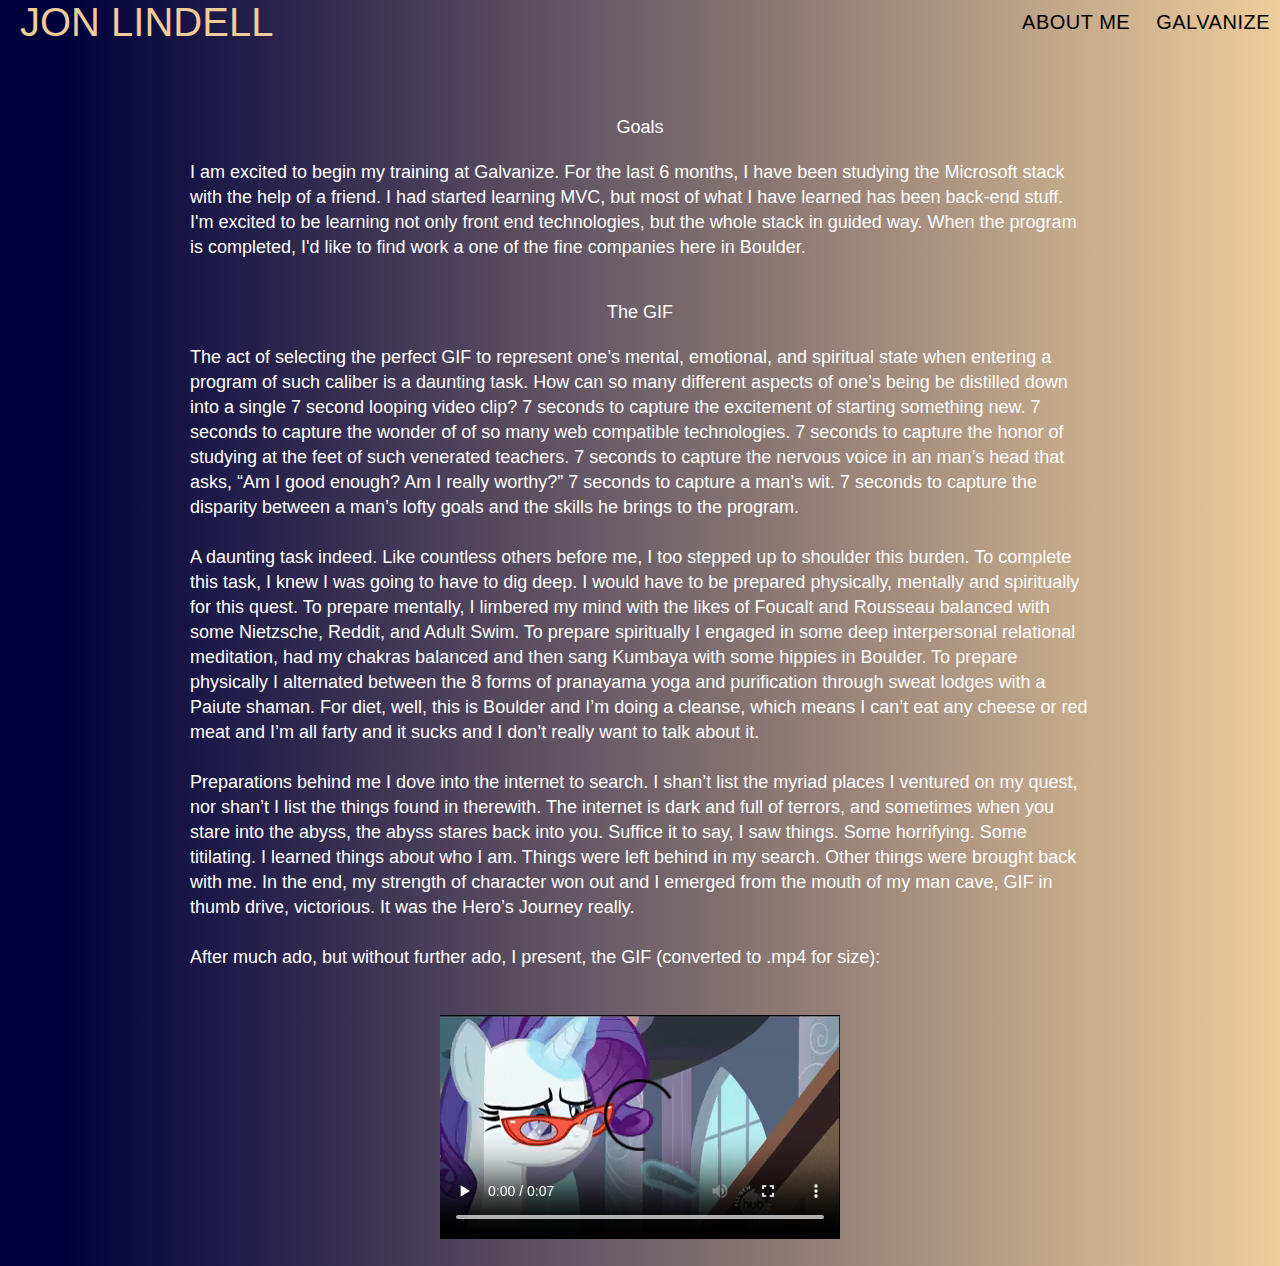
<file: galvanize.html>
<!DOCTYPE html>
<html>
  <head>
    <link rel="stylesheet" href="Assets/Stylesheets/main.css">
    <meta charset="utf-8">
    <title>Jon Lindell awesome website, Great Job!</title>
  </head>
  <body>

    <!-- Header -->

    <header class="group">
      <h1 class="name">Jon Lindell</h1>
      <nav class="nav">
        <ul>
          <li><a href="index.html">About Me</a></li>
          <li><a href="galvanize.html">Galvanize</a></li>
        </ul>
      </nav>
    </header>

    <!-- Main -->

    <section class="centered">
      <h1> Goals </h1>
      <div>
        I am excited to begin my training at Galvanize. For the last 6 months, I have been studying the Microsoft stack with the help of a friend. I had started learning MVC, but most of what I have learned has been back-end stuff. I'm excited to be learning not only front end technologies, but the whole stack in guided way. When the program is completed, I'd like to find work a one of the fine companies here in Boulder.
      </div>
      <h2> The GIF </h2>
      <div>
        The act of selecting the perfect GIF to represent one’s mental, emotional, and spiritual state when entering a program of such caliber is a daunting task. How can so many different aspects of one’s being be distilled down into a single 7 second looping video clip? 7 seconds to capture the excitement of starting something new. 7 seconds to capture the wonder of of so many web compatible technologies. 7 seconds to capture the honor of studying at the feet of such venerated teachers. 7 seconds to capture the nervous voice in an man’s head that asks, “Am I good enough? Am I really worthy?” 7 seconds to capture a man’s wit. 7 seconds to capture the disparity between a man’s lofty goals and the skills he brings to the program. <br><br>

        A daunting task indeed. Like countless others before me, I too stepped up to shoulder this burden. To complete this task, I knew I was going to have to dig deep. I would have to be prepared physically, mentally and spiritually for this quest. To prepare mentally, I limbered my mind with the likes of Foucalt and Rousseau balanced with some Nietzsche, Reddit, and Adult Swim. To prepare spiritually I engaged in some deep interpersonal relational meditation, had my chakras balanced and then sang Kumbaya with some hippies in Boulder. To prepare physically I alternated between the 8 forms of pranayama yoga and purification through sweat lodges with a Paiute shaman. For diet, well, this is Boulder and I’m doing a cleanse, which means I can’t eat any cheese or red meat and I’m all farty and it sucks and I don’t really want to talk about it. <br><br>

        Preparations behind me I dove into the internet to search. I shan’t list the myriad places I ventured on my quest, nor shan’t I list the things found in therewith. The internet is dark and full of terrors, and sometimes when you stare into the abyss, the abyss stares back into you. Suffice it to say, I saw things. Some horrifying. Some titilating. I learned things about who I am. Things were left behind in my search. Other things were brought back with me. In the end, my strength of character won out and I emerged from the mouth of my man cave, GIF in thumb drive, victorious. It was the Hero’s Journey really.<br><br>

        After much ado, but without further ado, I present, the GIF (converted to .mp4 for size):<br><br>
      </div>

    </section>
    <div id="mlp">
      <video controls>
        <source src="Assets/MLP.mp4" type="video/mp4">
      </video>
    </div>
  </body>
</html>
</file>
<file: Assets/Stylesheets/main.css>
/* http://meyerweb.com/eric/tools/css/reset/
   v2.0 | 20110126
   License: none (public domain)
*/

html, body, div, span, applet, object, iframe,
h1, h2, h3, h4, h5, h6, p, blockquote, pre,
a, abbr, acronym, address, big, cite, code,
del, dfn, em, img, ins, kbd, q, s, samp,
small, strike, strong, sub, sup, tt, var,
b, u, i, center,
dl, dt, dd, ol, ul, li,
fieldset, form, label, legend,
table, caption, tbody, tfoot, thead, tr, th, td,
article, aside, canvas, details, embed,
figure, figcaption, footer, header, hgroup,
menu, nav, output, ruby, section, summary,
time, mark, audio, video {
	margin: 0;
	padding: 0;
	border: 0;
	font-size: 100%;
	font: inherit;
	vertical-align: baseline;
}
/* HTML5 display-role reset for older browsers */
article, aside, details, figcaption, figure,
footer, header, hgroup, menu, nav, section {
	display: block;
}
body {
	line-height: 1;
}
ol, ul {
	list-style: none;
}
blockquote, q {
	quotes: none;
}
blockquote:before, blockquote:after,
q:before, q:after {
	content: '';
	content: none;
}
table {
	border-collapse: collapse;
	border-spacing: 0;
}

/*
  ========================================
  Custom styles
  ========================================
*/

body{
	background: linear-gradient(to right, #00003C 5%, #EECD9B);
	font: 400 18px/25px "Lato", "Open Sans", "Helvetica Neue", Helvetica, Arial, sans-serif;

}

/*
  ========================================
  Grid
  ========================================
*/

*,
*:before,
*:after {
  -webkit-box-sizing: border-box;
     -moz-box-sizing: border-box;
          box-sizing: border-box;
}

/*
  ========================================
  Clearfix
  ========================================
*/

.group:before,
.group:after {
  content: "";
  display: table;
}
.group:after {
  clear: both;
}
.group {
  clear: both;
  *zoom: 1;
}

/*
  ========================================
  Name Header
  ========================================
*/

.name {
	float:left;
	font-size: 40px;
	text-transform: uppercase;
	color: #EECD9B;
	margin: 10px 0 0 20px;
}

.name:hover{
	color:black;
}

/*
  ========================================
  Nav
  ========================================
*/
.nav {
	margin-top: 10px;
	font-size: 20px;
  font-weight: 400;
  letter-spacing: .5px;
  text-transform: uppercase;
	text-align: right;
}

.nav li {
  display: inline-block;
  margin: 0 10px;
  vertical-align: top;
}

/*
  ========================================
  Links
  ========================================
*/

a {
  color: black;
  text-decoration: none;
}

a:hover {
  color: white;
}

/*
  ========================================
  Bio
  ========================================
*/

.bio {
	margin-top: 80px;
	margin-left: 200px;
	text-align: left;
	width: 700px;
	height: auto;
	color: white;
	display: inline-block;
}

.bio h1 {
	text-align: center;
	margin-bottom: 20px;
	font: 26px;
}

/*
  ========================================
  Kitteh
  ========================================
*/

.kitteh {
	float: right;
	border: 1px solid black;
  border-radius: 5px;
	margin: 130px 40px 0 0;
	text-align: center;
	width: 200px;
	color: black;
	display: inline-block;
}

.kitteh img {
	width: 180px;
	height: 200px;
}

/*
  ========================================
  Centered Block
  ========================================
*/
.centered h1 {
	text-align: center;
	margin: 20px 0;
	font: 30px;
}

.centered h2{
	margin-top: 40px;
	text-align: center;
	margin-bottom: 20px;
	font: 30px;
}

.centered {
	margin: 80px auto 10px auto;
	text-align: left;
	color: white;
	width: 900px;
	height: auto;
}

#mlp {
	display: block;
	text-align: center;
	margin: 20px auto;
}
</file>
